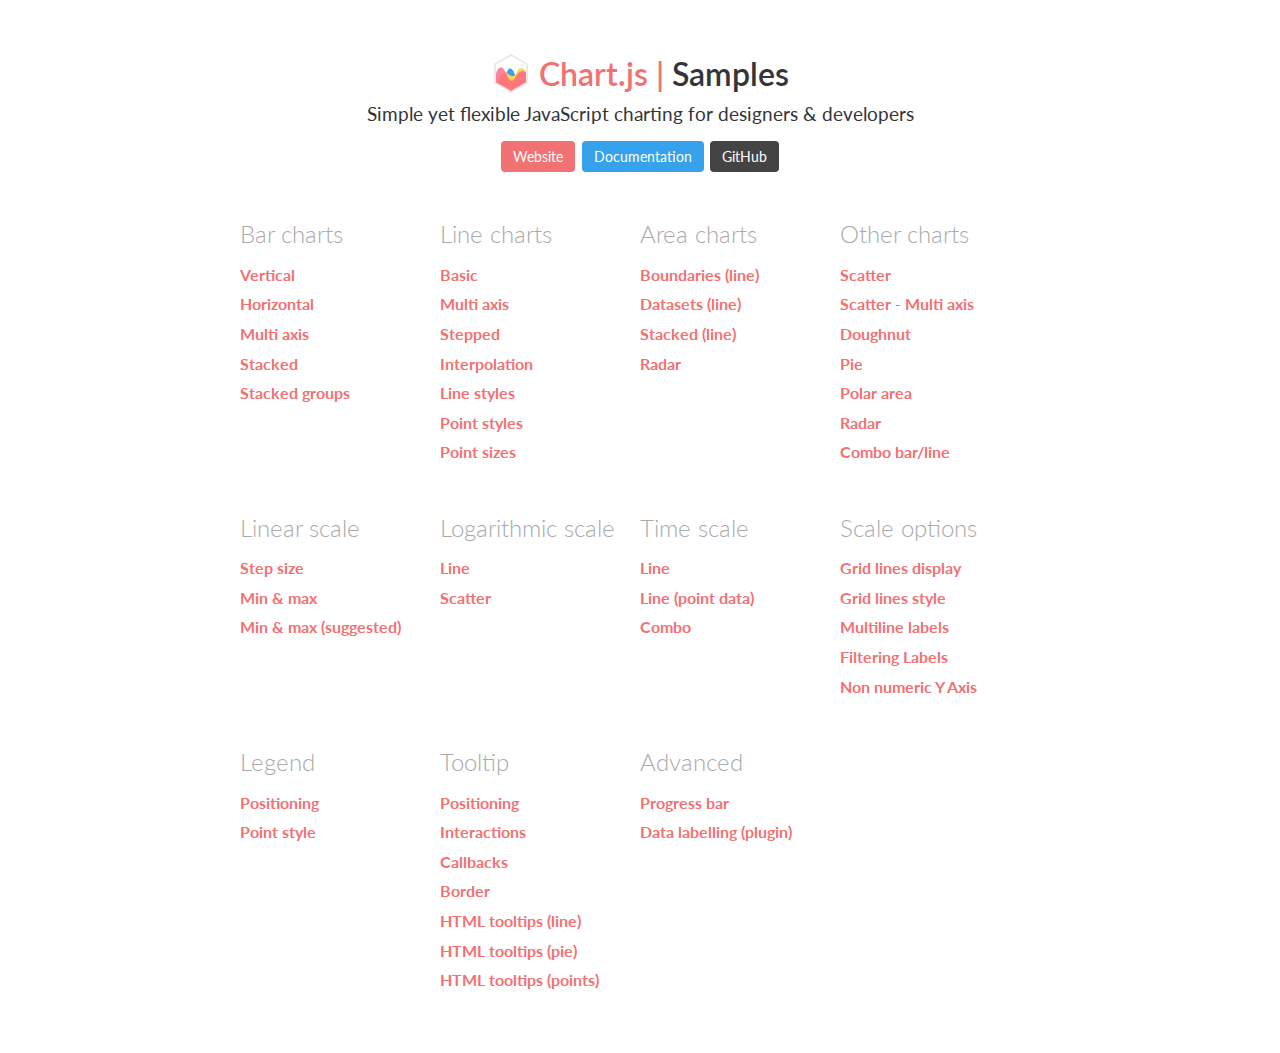
<file: www/lib/chart.js/samples/index.html>
<!DOCTYPE html>
<html lang="en-US">
<head>
	<meta charset="utf-8">
	<meta http-equiv="X-UA-Compatible" content="IE=Edge">
	<meta name="viewport" content="width=device-width, initial-scale=1">
	<link rel="stylesheet" type="text/css" href="style.css">
	<link rel="icon" href="favicon.ico">
	<script src="samples.js"></script>
	<title>Chart.js samples</title>
</head>
<body>
	<div class="content">
		<div class="header">
			<div class="chartjs-title">Samples</div>
			<div class="chartjs-caption">Simple yet flexible JavaScript charting for designers &amp; developers</div>
			<div class="chartjs-links">
				<a class="btn btn-chartjs" href="http://www.chartjs.org">Website</a>
				<a class="btn btn-docs" href="http://www.chartjs.org/docs">Documentation</a>
				<a class="btn btn-gh" href="https://github.com/chartjs/Chart.js">GitHub</a>
			</div>
		</div>

		<div id="categories" class="samples-categories"></div>
	</div>

	<script>
		function createCategory(item) {
			var el = document.createElement('div');
			el.className = 'samples-category';
			el.innerHTML =
				'<div class="title">' + item.title + '</div>' +
				'<div class="items"></div>';
			return el;
		}

		function createEntry(item) {
			var el = document.createElement('div');
			el.className = 'samples-entry';
			el.innerHTML = '<a class="title" href="' + item.path + '">' + item.title + '</a>';
			return el;
		}

		var categories = document.getElementById('categories');
		Samples.items.forEach(function(item) {
			var category = createCategory(item);
			var children = category.getElementsByClassName('items')[0];

			(item.items || []).forEach(function(item) {
				children.appendChild(createEntry(item));
			});

			categories.appendChild(category);
		});
	</script>
</body>
</html>
</file>
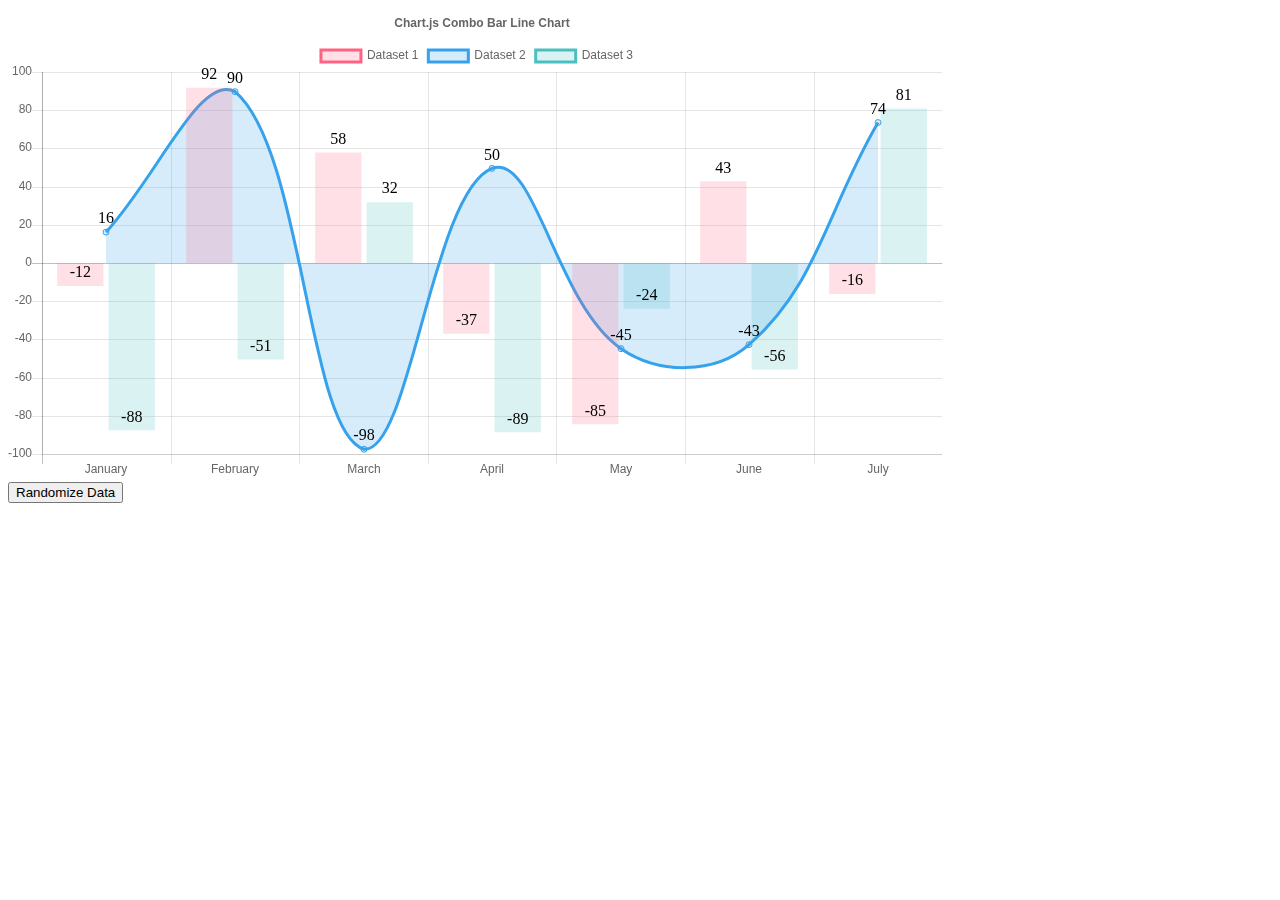
<file: www/lib/chart.js/samples/advanced/data-labelling.html>
<!doctype html>
<html>

<head>
    <title>Labelling Data Points</title>
    <script src="../../dist/Chart.bundle.js"></script>
    <script src="../utils.js"></script>
    <style>
    canvas {
        -moz-user-select: none;
        -webkit-user-select: none;
        -ms-user-select: none;
    }
    </style>
</head>

<body>
    <div style="width: 75%">
        <canvas id="canvas"></canvas>
    </div>
    <button id="randomizeData">Randomize Data</button>
    <script>
        var color = Chart.helpers.color;
        var barChartData = {
            labels: ["January", "February", "March", "April", "May", "June", "July"],
            datasets: [{
                type: 'bar',
                label: 'Dataset 1',
                backgroundColor: color(window.chartColors.red).alpha(0.2).rgbString(),
                borderColor: window.chartColors.red,
                data: [
                    randomScalingFactor(),
                    randomScalingFactor(),
                    randomScalingFactor(),
                    randomScalingFactor(),
                    randomScalingFactor(),
                    randomScalingFactor(),
                    randomScalingFactor()
                ]
            }, {
                type: 'line',
                label: 'Dataset 2',
                backgroundColor: color(window.chartColors.blue).alpha(0.2).rgbString(),
                borderColor: window.chartColors.blue,
                data: [
                    randomScalingFactor(),
                    randomScalingFactor(),
                    randomScalingFactor(),
                    randomScalingFactor(),
                    randomScalingFactor(),
                    randomScalingFactor(),
                    randomScalingFactor()
                ]
            }, {
                type: 'bar',
                label: 'Dataset 3',
                backgroundColor: color(window.chartColors.green).alpha(0.2).rgbString(),
                borderColor: window.chartColors.green,
                data: [
                    randomScalingFactor(),
                    randomScalingFactor(),
                    randomScalingFactor(),
                    randomScalingFactor(),
                    randomScalingFactor(),
                    randomScalingFactor(),
                    randomScalingFactor()
                ]
            }]
        };

        // Define a plugin to provide data labels
        Chart.plugins.register({
            afterDatasetsDraw: function(chart, easing) {
                // To only draw at the end of animation, check for easing === 1
                var ctx = chart.ctx;

                chart.data.datasets.forEach(function (dataset, i) {
                    var meta = chart.getDatasetMeta(i);
                    if (!meta.hidden) {
                        meta.data.forEach(function(element, index) {
                            // Draw the text in black, with the specified font
                            ctx.fillStyle = 'rgb(0, 0, 0)';

                            var fontSize = 16;
                            var fontStyle = 'normal';
                            var fontFamily = 'Helvetica Neue';
                            ctx.font = Chart.helpers.fontString(fontSize, fontStyle, fontFamily);

                            // Just naively convert to string for now
                            var dataString = dataset.data[index].toString();

                            // Make sure alignment settings are correct
                            ctx.textAlign = 'center';
                            ctx.textBaseline = 'middle';

                            var padding = 5;
                            var position = element.tooltipPosition();
                            ctx.fillText(dataString, position.x, position.y - (fontSize / 2) - padding);
                        });
                    }
                });
            }
        });

        window.onload = function() {
            var ctx = document.getElementById("canvas").getContext("2d");
            window.myBar = new Chart(ctx, {
                type: 'bar',
                data: barChartData,
                options: {
                    responsive: true,
                    title: {
                        display: true,
                        text: 'Chart.js Combo Bar Line Chart'
                    },
                }
            });
        };

        document.getElementById('randomizeData').addEventListener('click', function() {
            barChartData.datasets.forEach(function(dataset) {
                dataset.data = dataset.data.map(function() {
                    return randomScalingFactor();
                })
            });
            window.myBar.update();
        });
    </script>
</body>

</html>
</file>
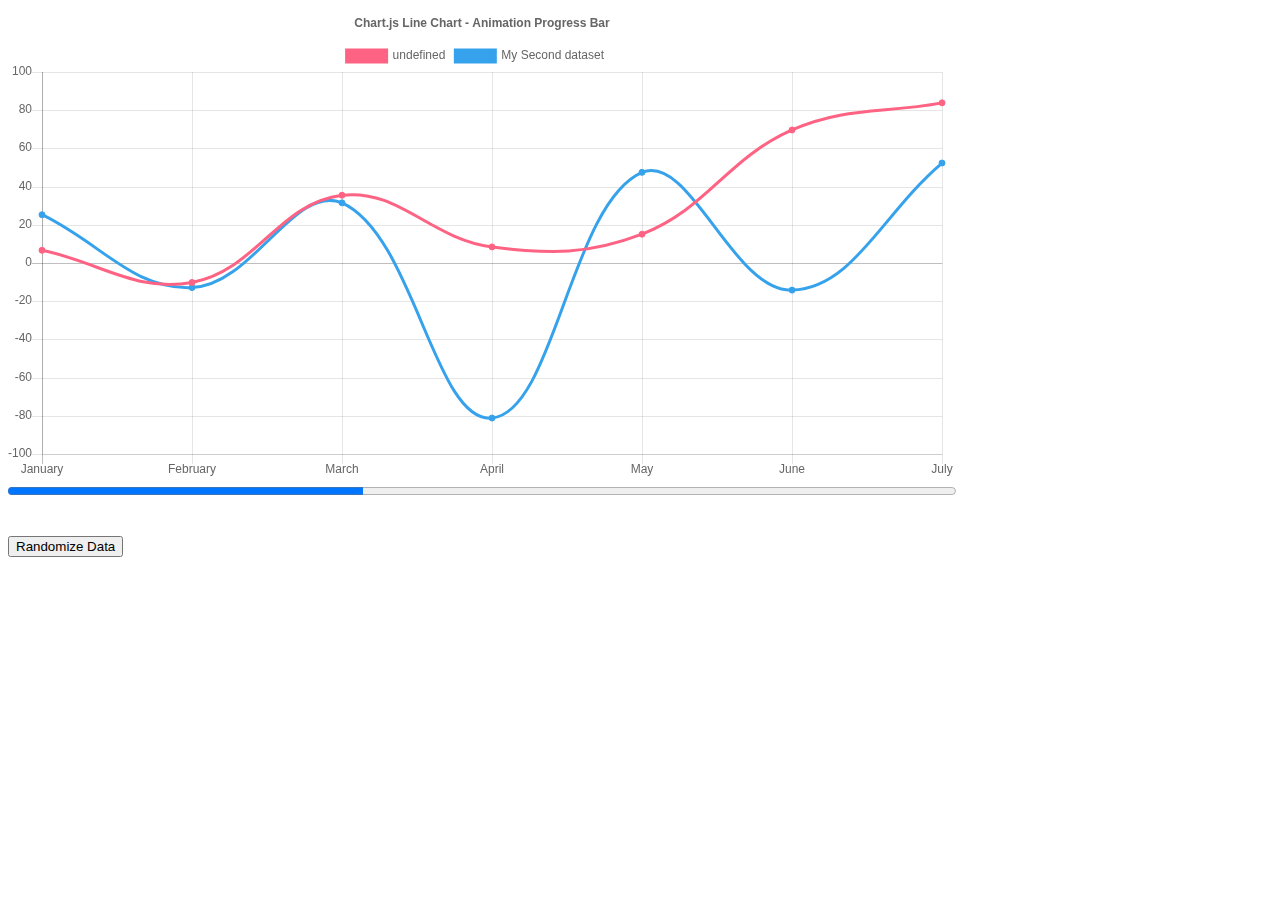
<file: www/lib/chart.js/samples/advanced/progress-bar.html>
<!doctype html>
<html>
<head>
	<title> Animation Callbacks </title>
    <script src="../../dist/Chart.bundle.js"></script>
    <script src="../utils.js"></script>
    <style>
    canvas {
        -moz-user-select: none;
        -webkit-user-select: none;
        -ms-user-select: none;
    }
    </style>
</head>

<body>
    <div style="width: 75%;">
        <canvas id="canvas"></canvas>
        <progress id="animationProgress" max="1" value="0" style="width: 100%"></progress>
    </div>
    <br>
    <br>
    <button id="randomizeData">Randomize Data</button>
    <script>
        var MONTHS = ["January", "February", "March", "April", "May", "June", "July", "August", "September", "October", "November", "December"];
        var progress = document.getElementById('animationProgress');
        var config = {
            type: 'line',
            data: {
                labels: ["January", "February", "March", "April", "May", "June", "July"],
                datasets: [{
                    fill: false,
                    borderColor: window.chartColors.red,
                    backgroundColor: window.chartColors.red,
                    data: [
                        randomScalingFactor(),
                        randomScalingFactor(),
                        randomScalingFactor(),
                        randomScalingFactor(),
                        randomScalingFactor(),
                        randomScalingFactor(),
                        randomScalingFactor()
                    ]
                }, {
                    label: "My Second dataset ",
                    fill: false,
                    borderColor: window.chartColors.blue,
                    backgroundColor: window.chartColors.blue,
                    data: [
                        randomScalingFactor(),
                        randomScalingFactor(),
                        randomScalingFactor(),
                        randomScalingFactor(),
                        randomScalingFactor(),
                        randomScalingFactor(),
                        randomScalingFactor()
                    ]
                }]
            },
            options: {
                title:{
                    display:true,
                    text: "Chart.js Line Chart - Animation Progress Bar"
                },
                animation: {
                    duration: 2000,
                    onProgress: function(animation) {
                        progress.value = animation.currentStep / animation.numSteps;
                    },
                    onComplete: function(animation) {
                        window.setTimeout(function() {
                            progress.value = 0;
                        }, 2000);
                    }
                }
            }
        };

        window.onload = function() {
            var ctx = document.getElementById("canvas").getContext("2d");
            window.myLine = new Chart(ctx, config);
        };

        document.getElementById('randomizeData').addEventListener('click', function() {
            config.data.datasets.forEach(function(dataset) {
                dataset.data = dataset.data.map(function() {
                    return randomScalingFactor();
                });
            });

            window.myLine.update();
        });
    </script>
</body>

</html>
</file>
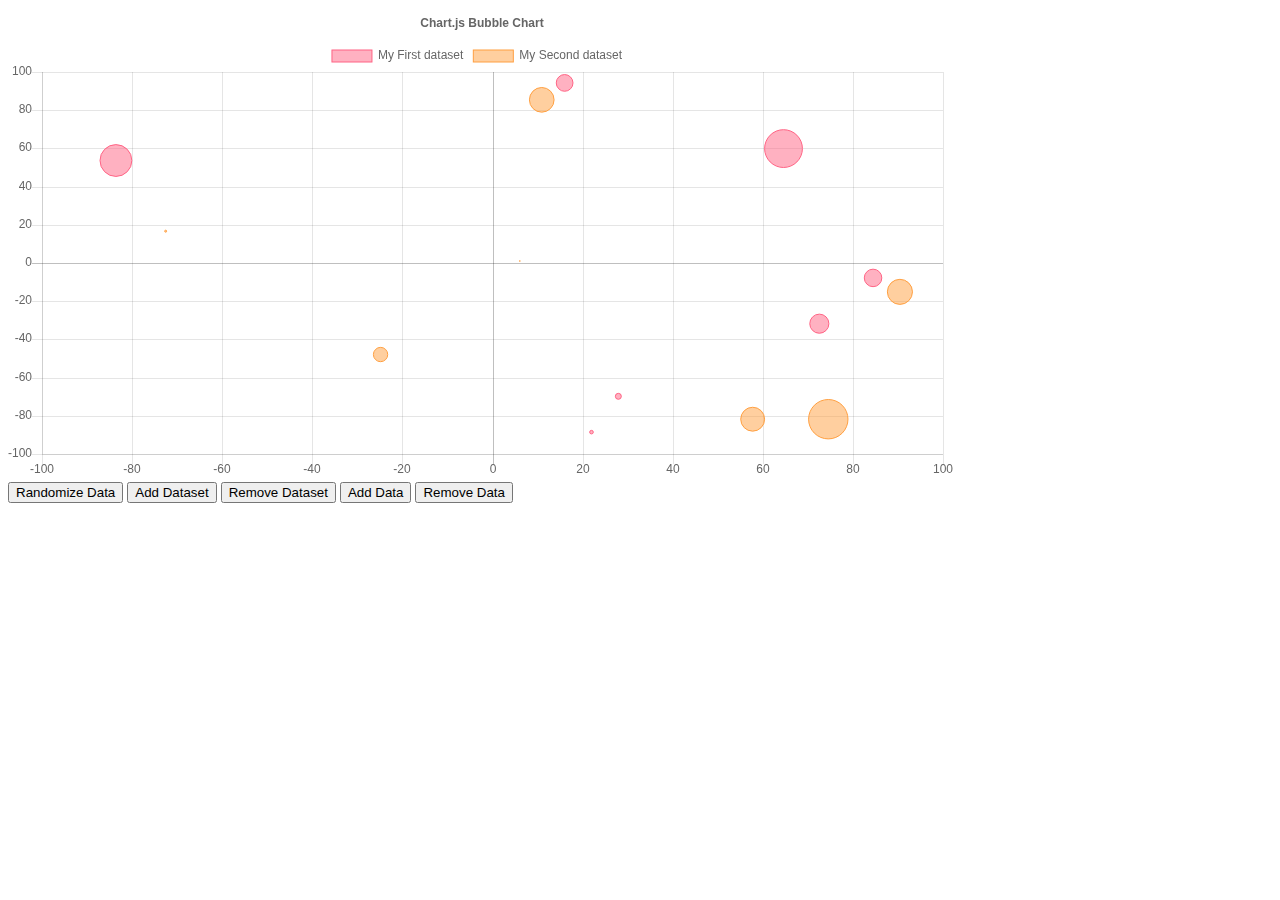
<file: www/lib/chart.js/samples/charts/bubble.html>
<!doctype html>
<html>

<head>
    <title>Bubble Chart</title>
    <script src="../../dist/Chart.bundle.js"></script>
    <script src="../utils.js"></script>
    <style type="text/css">
    canvas{
        -moz-user-select: none;
        -webkit-user-select: none;
        -ms-user-select: none;
    }
    </style>
</head>

<body>
    <div id="container" style="width: 75%;">
        <canvas id="canvas"></canvas>
    </div>
    <button id="randomizeData">Randomize Data</button>
    <button id="addDataset">Add Dataset</button>
    <button id="removeDataset">Remove Dataset</button>
    <button id="addData">Add Data</button>
    <button id="removeData">Remove Data</button>
    <script>
        var DEFAULT_DATASET_SIZE = 7;

        var addedCount = 0;
        var color = Chart.helpers.color;
        var bubbleChartData = {
            animation: {
                duration: 10000
            },
            datasets: [{
                label: "My First dataset",
                backgroundColor: color(window.chartColors.red).alpha(0.5).rgbString(),
                borderColor: window.chartColors.red,
                borderWidth: 1,
                data: [{
                    x: randomScalingFactor(),
                    y: randomScalingFactor(),
                    r: Math.abs(randomScalingFactor()) / 5,
                }, {
                    x: randomScalingFactor(),
                    y: randomScalingFactor(),
                    r: Math.abs(randomScalingFactor()) / 5,
                }, {
                    x: randomScalingFactor(),
                    y: randomScalingFactor(),
                    r: Math.abs(randomScalingFactor()) / 5,
                }, {
                    x: randomScalingFactor(),
                    y: randomScalingFactor(),
                    r: Math.abs(randomScalingFactor()) / 5,
                }, {
                    x: randomScalingFactor(),
                    y: randomScalingFactor(),
                    r: Math.abs(randomScalingFactor()) / 5,
                }, {
                    x: randomScalingFactor(),
                    y: randomScalingFactor(),
                    r: Math.abs(randomScalingFactor()) / 5,
                }, {
                    x: randomScalingFactor(),
                    y: randomScalingFactor(),
                    r: Math.abs(randomScalingFactor()) / 5,
                }]
            }, {
                label: "My Second dataset",
                backgroundColor: color(window.chartColors.orange).alpha(0.5).rgbString(),
                borderColor: window.chartColors.orange,
                borderWidth: 1,
                data: [{
                    x: randomScalingFactor(),
                    y: randomScalingFactor(),
                    r: Math.abs(randomScalingFactor()) / 5,
                }, {
                    x: randomScalingFactor(),
                    y: randomScalingFactor(),
                    r: Math.abs(randomScalingFactor()) / 5,
                }, {
                    x: randomScalingFactor(),
                    y: randomScalingFactor(),
                    r: Math.abs(randomScalingFactor()) / 5,
                }, {
                    x: randomScalingFactor(),
                    y: randomScalingFactor(),
                    r: Math.abs(randomScalingFactor()) / 5,
                }, {
                    x: randomScalingFactor(),
                    y: randomScalingFactor(),
                    r: Math.abs(randomScalingFactor()) / 5,
                }, {
                    x: randomScalingFactor(),
                    y: randomScalingFactor(),
                    r: Math.abs(randomScalingFactor()) / 5,
                }, {
                    x: randomScalingFactor(),
                    y: randomScalingFactor(),
                    r: Math.abs(randomScalingFactor()) / 5,
                }]
            }]
        };

        window.onload = function() {
            var ctx = document.getElementById("canvas").getContext("2d");
            window.myChart = new Chart(ctx, {
                type: 'bubble',
                data: bubbleChartData,
                options: {
                    responsive: true,
                    title:{
                        display:true,
                        text:'Chart.js Bubble Chart'
                    },
                    tooltips: {
                        mode: 'point'
                    }
                }
            });
        };

        document.getElementById('randomizeData').addEventListener('click', function() {
            bubbleChartData.datasets.forEach(function(dataset) {
                dataset.data = dataset.data.map(function() {
                    return {
                        x: randomScalingFactor(),
                        y: randomScalingFactor(),
                        r: Math.abs(randomScalingFactor()) / 5,
                    };
                });
            });
            window.myChart.update();
        });

        var colorNames = Object.keys(window.chartColors);
        document.getElementById('addDataset').addEventListener('click', function() {
            ++addedCount;
            var colorName = colorNames[bubbleChartData.datasets.length % colorNames.length];;
            var dsColor = window.chartColors[colorName];
            var newDataset = {
                label: "My added dataset " + addedCount,
                backgroundColor: color(dsColor).alpha(0.5).rgbString(),
                borderColor: dsColor,
                borderWidth: 1,
                data: []
            };

            for (var index = 0; index < DEFAULT_DATASET_SIZE; ++index) {
                newDataset.data.push({
                    x: randomScalingFactor(),
                    y: randomScalingFactor(),
                    r: Math.abs(randomScalingFactor()) / 5,
                });
            }

            bubbleChartData.datasets.push(newDataset);
            window.myChart.update();
        });

        document.getElementById('addData').addEventListener('click', function() {
            if (bubbleChartData.datasets.length > 0) {
                for (var index = 0; index < bubbleChartData.datasets.length; ++index) {
                    bubbleChartData.datasets[index].data.push({
                        x: randomScalingFactor(),
                        y: randomScalingFactor(),
                        r: Math.abs(randomScalingFactor()) / 5,
                    });
                }

                window.myChart.update();
            }
        });

        document.getElementById('removeDataset').addEventListener('click', function() {
            bubbleChartData.datasets.splice(0, 1);
            window.myChart.update();
        });

        document.getElementById('removeData').addEventListener('click', function() {
            bubbleChartData.datasets.forEach(function(dataset, datasetIndex) {
                dataset.data.pop();
            });

            window.myChart.update();
        });
    </script>
</body>

</html>
</file>
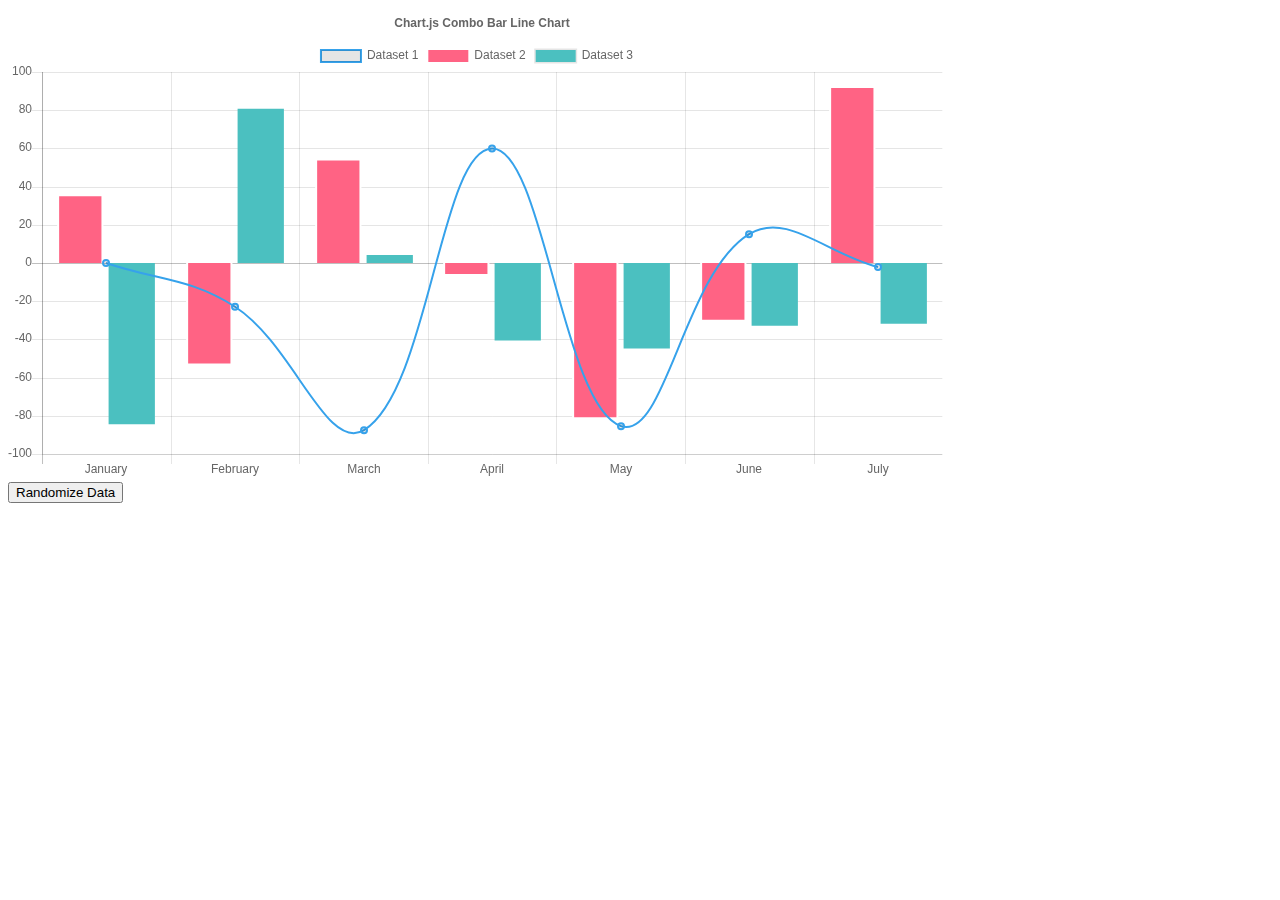
<file: www/lib/chart.js/samples/charts/combo-bar-line.html>
<!doctype html>
<html>

<head>
    <title>Combo Bar-Line Chart</title>
    <script src="../../dist/Chart.bundle.js"></script>
    <script src="../utils.js"></script>
    <style>
    canvas {
        -moz-user-select: none;
        -webkit-user-select: none;
        -ms-user-select: none;
    }
    </style>
</head>

<body>
    <div style="width: 75%">
        <canvas id="canvas"></canvas>
    </div>
    <button id="randomizeData">Randomize Data</button>
    <script>
        var chartData = {
            labels: ["January", "February", "March", "April", "May", "June", "July"],
            datasets: [{
                type: 'line',
                label: 'Dataset 1',
                borderColor: window.chartColors.blue,
                borderWidth: 2,
                fill: false,
                data: [
                    randomScalingFactor(),
                    randomScalingFactor(),
                    randomScalingFactor(),
                    randomScalingFactor(),
                    randomScalingFactor(),
                    randomScalingFactor(),
                    randomScalingFactor()
                ]
            }, {
                type: 'bar',
                label: 'Dataset 2',
                backgroundColor: window.chartColors.red,
                data: [
                    randomScalingFactor(),
                    randomScalingFactor(),
                    randomScalingFactor(),
                    randomScalingFactor(),
                    randomScalingFactor(),
                    randomScalingFactor(),
                    randomScalingFactor()
                ],
                borderColor: 'white',
                borderWidth: 2
            }, {
                type: 'bar',
                label: 'Dataset 3',
                backgroundColor: window.chartColors.green,
                data: [
                    randomScalingFactor(),
                    randomScalingFactor(),
                    randomScalingFactor(),
                    randomScalingFactor(),
                    randomScalingFactor(),
                    randomScalingFactor(),
                    randomScalingFactor()
                ]
            }]

        };
        window.onload = function() {
            var ctx = document.getElementById("canvas").getContext("2d");
            window.myMixedChart = new Chart(ctx, {
                type: 'bar',
                data: chartData,
                options: {
                    responsive: true,
                    title: {
                        display: true,
                        text: 'Chart.js Combo Bar Line Chart'
                    },
                    tooltips: {
                        mode: 'index',
                        intersect: true
                    }
                }
            });
        };

        document.getElementById('randomizeData').addEventListener('click', function() {
            chartData.datasets.forEach(function(dataset) {
                dataset.data = dataset.data.map(function() {
                    return randomScalingFactor();
                });
            });
            window.myMixedChart.update();
        });
    </script>
</body>

</html>
</file>
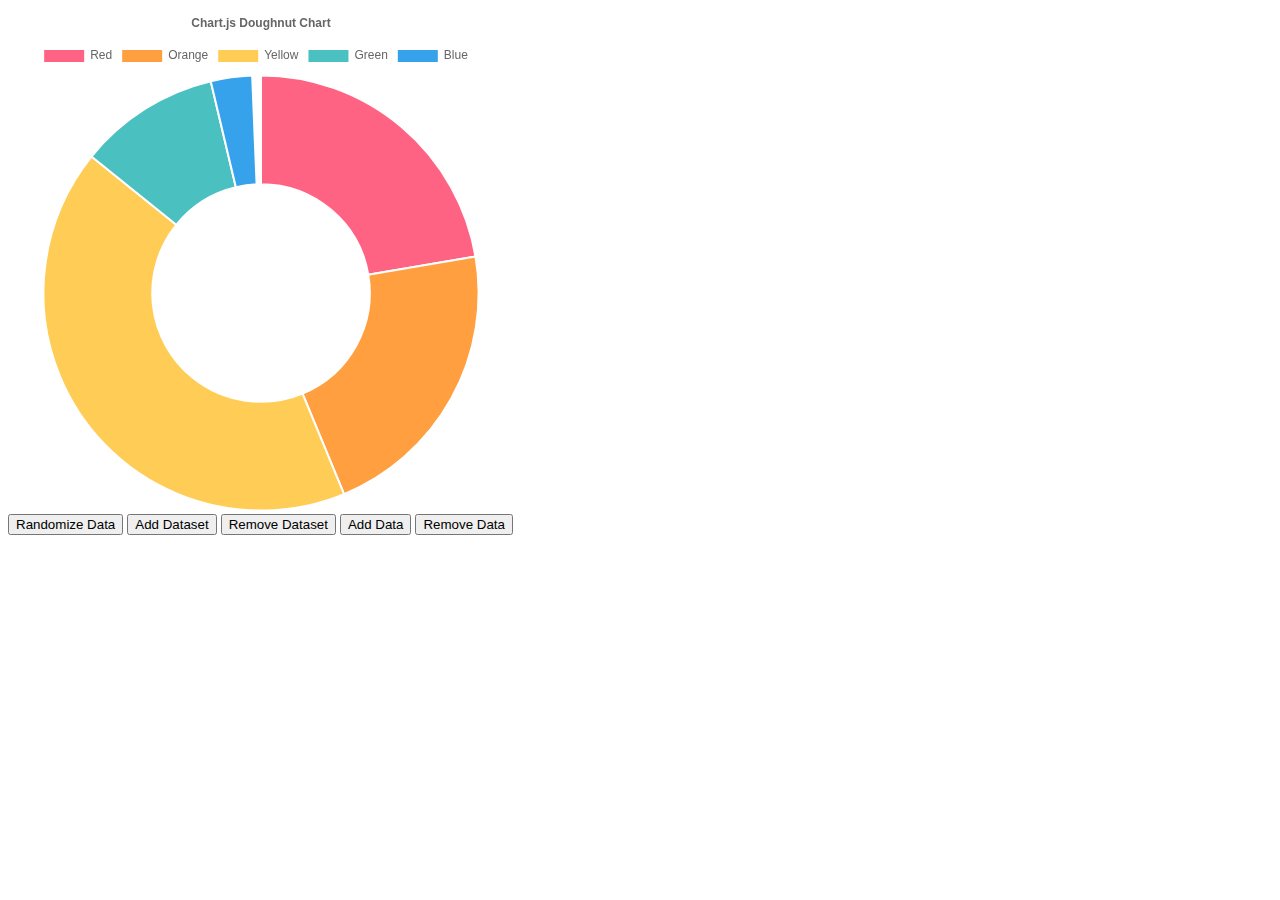
<file: www/lib/chart.js/samples/charts/doughnut.html>
<!doctype html>
<html>

<head>
    <title>Doughnut Chart</title>
    <script src="../../dist/Chart.bundle.js"></script>
    <script src="../utils.js"></script>
    <style>
    canvas {
        -moz-user-select: none;
        -webkit-user-select: none;
        -ms-user-select: none;
    }
    </style>
</head>

<body>
    <div id="canvas-holder" style="width:40%">
        <canvas id="chart-area" />
    </div>
    <button id="randomizeData">Randomize Data</button>
    <button id="addDataset">Add Dataset</button>
    <button id="removeDataset">Remove Dataset</button>
    <button id="addData">Add Data</button>
    <button id="removeData">Remove Data</button>
    <script>
    var randomScalingFactor = function() {
        return Math.round(Math.random() * 100);
    };

    var config = {
        type: 'doughnut',
        data: {
            datasets: [{
                data: [
                    randomScalingFactor(),
                    randomScalingFactor(),
                    randomScalingFactor(),
                    randomScalingFactor(),
                    randomScalingFactor(),
                ],
                backgroundColor: [
                    window.chartColors.red,
                    window.chartColors.orange,
                    window.chartColors.yellow,
                    window.chartColors.green,
                    window.chartColors.blue,
                ],
                label: 'Dataset 1'
            }],
            labels: [
                "Red",
                "Orange",
                "Yellow",
                "Green",
                "Blue"
            ]
        },
        options: {
            responsive: true,
            legend: {
                position: 'top',
            },
            title: {
                display: true,
                text: 'Chart.js Doughnut Chart'
            },
            animation: {
                animateScale: true,
                animateRotate: true
            }
        }
    };

    window.onload = function() {
        var ctx = document.getElementById("chart-area").getContext("2d");
        window.myDoughnut = new Chart(ctx, config);
    };

    document.getElementById('randomizeData').addEventListener('click', function() {
        config.data.datasets.forEach(function(dataset) {
            dataset.data = dataset.data.map(function() {
                return randomScalingFactor();
            });
        });

        window.myDoughnut.update();
    });

    var colorNames = Object.keys(window.chartColors);
    document.getElementById('addDataset').addEventListener('click', function() {
        var newDataset = {
            backgroundColor: [],
            data: [],
            label: 'New dataset ' + config.data.datasets.length,
        };

        for (var index = 0; index < config.data.labels.length; ++index) {
            newDataset.data.push(randomScalingFactor());

            var colorName = colorNames[index % colorNames.length];;
            var newColor = window.chartColors[colorName];
            newDataset.backgroundColor.push(newColor);
        }

        config.data.datasets.push(newDataset);
        window.myDoughnut.update();
    });

    document.getElementById('addData').addEventListener('click', function() {
        if (config.data.datasets.length > 0) {
            config.data.labels.push('data #' + config.data.labels.length);

            var colorName = colorNames[config.data.datasets[0].data.length % colorNames.length];;
            var newColor = window.chartColors[colorName];

            config.data.datasets.forEach(function(dataset) {
                dataset.data.push(randomScalingFactor());
                dataset.backgroundColor.push(newColor);
            });

            window.myDoughnut.update();
        }
    });

    document.getElementById('removeDataset').addEventListener('click', function() {
        config.data.datasets.splice(0, 1);
        window.myDoughnut.update();
    });

    document.getElementById('removeData').addEventListener('click', function() {
        config.data.labels.splice(-1, 1); // remove the label first

        config.data.datasets.forEach(function(dataset) {
            dataset.data.pop();
            dataset.backgroundColor.pop();
        });

        window.myDoughnut.update();
    });
    </script>
</body>

</html>
</file>
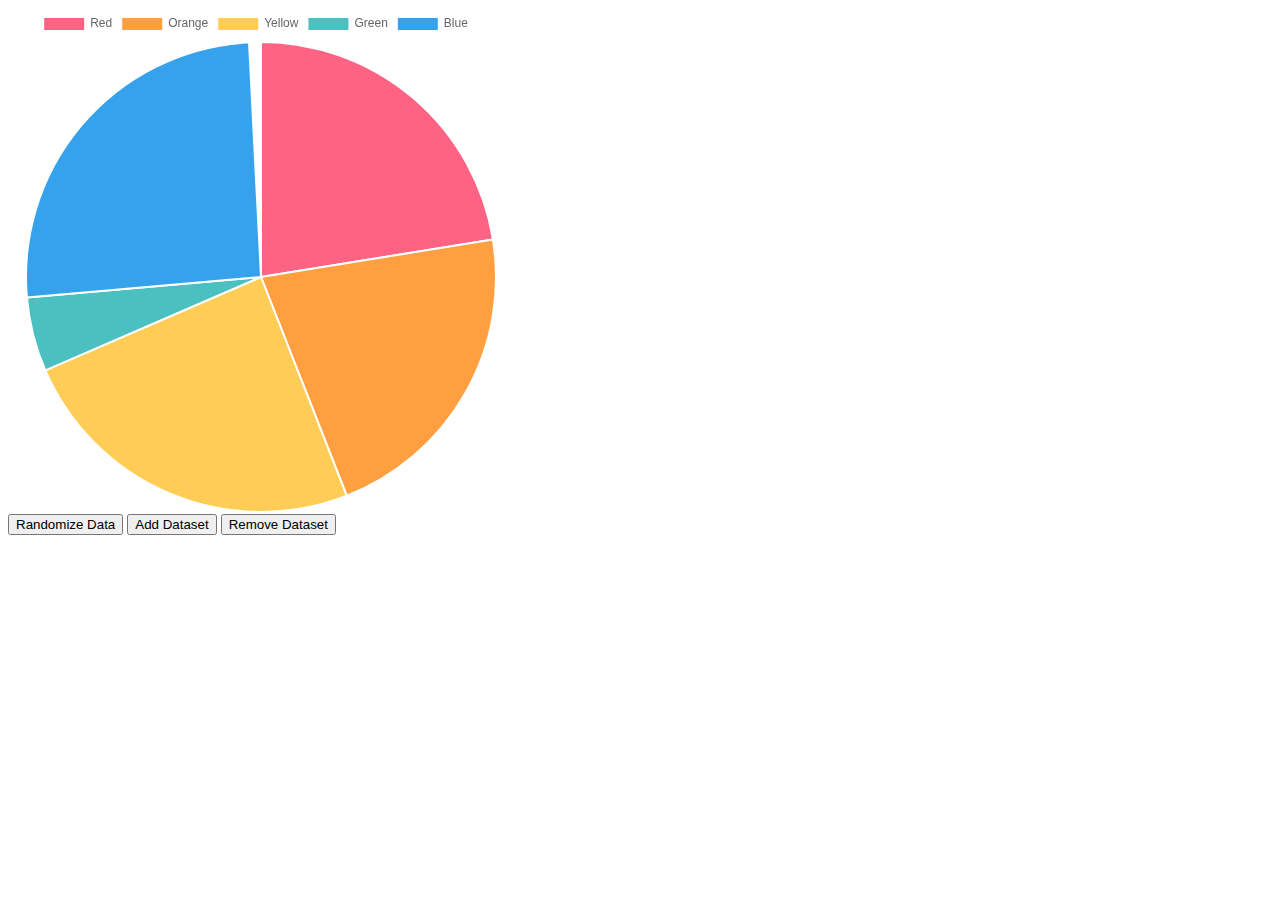
<file: www/lib/chart.js/samples/charts/pie.html>
<!doctype html>
<html>

<head>
    <title>Pie Chart</title>
    <script src="../../dist/Chart.bundle.js"></script>
    <script src="../utils.js"></script>
</head>

<body>
    <div id="canvas-holder" style="width:40%">
        <canvas id="chart-area" />
    </div>
    <button id="randomizeData">Randomize Data</button>
    <button id="addDataset">Add Dataset</button>
    <button id="removeDataset">Remove Dataset</button>
    <script>
    var randomScalingFactor = function() {
        return Math.round(Math.random() * 100);
    };

    var config = {
        type: 'pie',
        data: {
            datasets: [{
                data: [
                    randomScalingFactor(),
                    randomScalingFactor(),
                    randomScalingFactor(),
                    randomScalingFactor(),
                    randomScalingFactor(),
                ],
                backgroundColor: [
                    window.chartColors.red,
                    window.chartColors.orange,
                    window.chartColors.yellow,
                    window.chartColors.green,
                    window.chartColors.blue,
                ],
                label: 'Dataset 1'
            }],
            labels: [
                "Red",
                "Orange",
                "Yellow",
                "Green",
                "Blue"
            ]
        },
        options: {
            responsive: true
        }
    };

    window.onload = function() {
        var ctx = document.getElementById("chart-area").getContext("2d");
        window.myPie = new Chart(ctx, config);
    };

    document.getElementById('randomizeData').addEventListener('click', function() {
        config.data.datasets.forEach(function(dataset) {
            dataset.data = dataset.data.map(function() {
                return randomScalingFactor();
            });
        });

        window.myPie.update();
    });

    var colorNames = Object.keys(window.chartColors);
    document.getElementById('addDataset').addEventListener('click', function() {
        var newDataset = {
            backgroundColor: [],
            data: [],
            label: 'New dataset ' + config.data.datasets.length,
        };

        for (var index = 0; index < config.data.labels.length; ++index) {
            newDataset.data.push(randomScalingFactor());

            var colorName = colorNames[index % colorNames.length];;
            var newColor = window.chartColors[colorName];
            newDataset.backgroundColor.push(newColor);
        }

        config.data.datasets.push(newDataset);
        window.myPie.update();
    });

    document.getElementById('removeDataset').addEventListener('click', function() {
        config.data.datasets.splice(0, 1);
        window.myPie.update();
    });
    </script>
</body>

</html>
</file>
<file: www/lib/chart.js/samples/style.css>
@import url('https://maxcdn.bootstrapcdn.com/font-awesome/4.7.0/css/font-awesome.min.css');
@import url('https://fonts.googleapis.com/css?family=Lato:100,300,400,700,900');

body, html {
	color: #333538;
	font-family: 'Lato', sans-serif;
	line-height: 1.6;
	padding: 0;
	margin: 0;
}

a {
	color: #f27173;
	text-decoration: none;
}

a:hover {
	color: #e25f5f;
	text-decoration: underline;
}

.content {
	max-width: 800px;
	margin: auto;
	padding: 16px 32px;
}

.header {
	text-align: center;
	padding: 32px 0;
}

.wrapper {
	min-height: 400px;
	padding: 16px 0;
	position: relative;
}

.wrapper.col-2 {
	display: inline-block;
	min-height: 256px;
	width: 49%;
}

@media (max-width: 400px) {
	.wrapper.col-2 {
		width: 100%
	}
}

.wrapper canvas {
	-moz-user-select: none;
	-webkit-user-select: none;
	-ms-user-select: none;
}

.toolbar {
	display: flex;
}

.toolbar > * {
	margin: 0 8px 0 0;
}

.btn {
	background-color: #aaa;
	border-radius: 4px;
	color: white;
	padding: 0.25rem 0.75rem;
}

.btn .fa {
	font-size: 1rem;
}

.btn:hover {
	background-color: #888;
	color: white;
	text-decoration: none;
}

.btn-chartjs { background-color: #f27173; }
.btn-chartjs:hover { background-color: #e25f5f; }
.btn-docs:hover { background-color: #2793db; }
.btn-docs { background-color: #36A2EB; }
.btn-docs:hover { background-color: #2793db; }
.btn-gh { background-color: #444; }
.btn-gh:hover { background-color: #333; }

.btn-on {
	border-style: inset;
}

.chartjs-title {
	font-size: 2rem;
	font-weight: 600;
	white-space: nowrap;
}

.chartjs-title::before {
	background-image: url(logo.svg);
	background-position: left center;
	background-repeat: no-repeat;
	background-size: 40px;
	content: 'Chart.js | ';
	color: #f27173;
	font-weight: 600;
	padding-left: 48px;
}

.chartjs-caption {
	font-size: 1.2rem;
}

.chartjs-links {
	display: flex;
	justify-content: center;
	padding: 8px 0;
}

.chartjs-links a {
	align-items: center;
	display: flex;
	font-size: 0.9rem;
	margin: 0.2rem;
}

.chartjs-links .fa:before {
	margin-right: 0.5em;
}

.samples-category {
	display: inline-block;
	margin-bottom: 32px;
	vertical-align: top;
	width: 25%;
}

.samples-category > .title {
	color: #aaa;
	font-weight: 300;
	font-size: 1.5rem;
}

.samples-category:hover > .title {
	color: black;
}

.samples-category > .items {
	padding: 8px 0;
}

.samples-entry {
	padding: 0 0 4px 0;
}

.samples-entry > .title {
	font-weight: 700;
}

@media (max-width: 640px) {
	.samples-category { width: 33%; }
}

@media (max-width: 512px) {
	.samples-category { width: 50%; }
}

@media (max-width: 420px) {
	.chartjs-caption { font-size: 1.05rem; }
	.chartjs-title::before { content: ''; }
	.chartjs-links a { flex-direction: column; }
	.chartjs-links .fa { margin: 0 }
	.samples-category { width: 100%; }
}

.analyser table {
	color: #333;
	font-size: 0.9rem;
	margin: 8px 0;
	width: 100%
}

.analyser th {
	background-color: #f0f0f0;
	padding: 2px;
}

.analyser td {
	padding: 2px;
	text-align: center;
}
</file>
